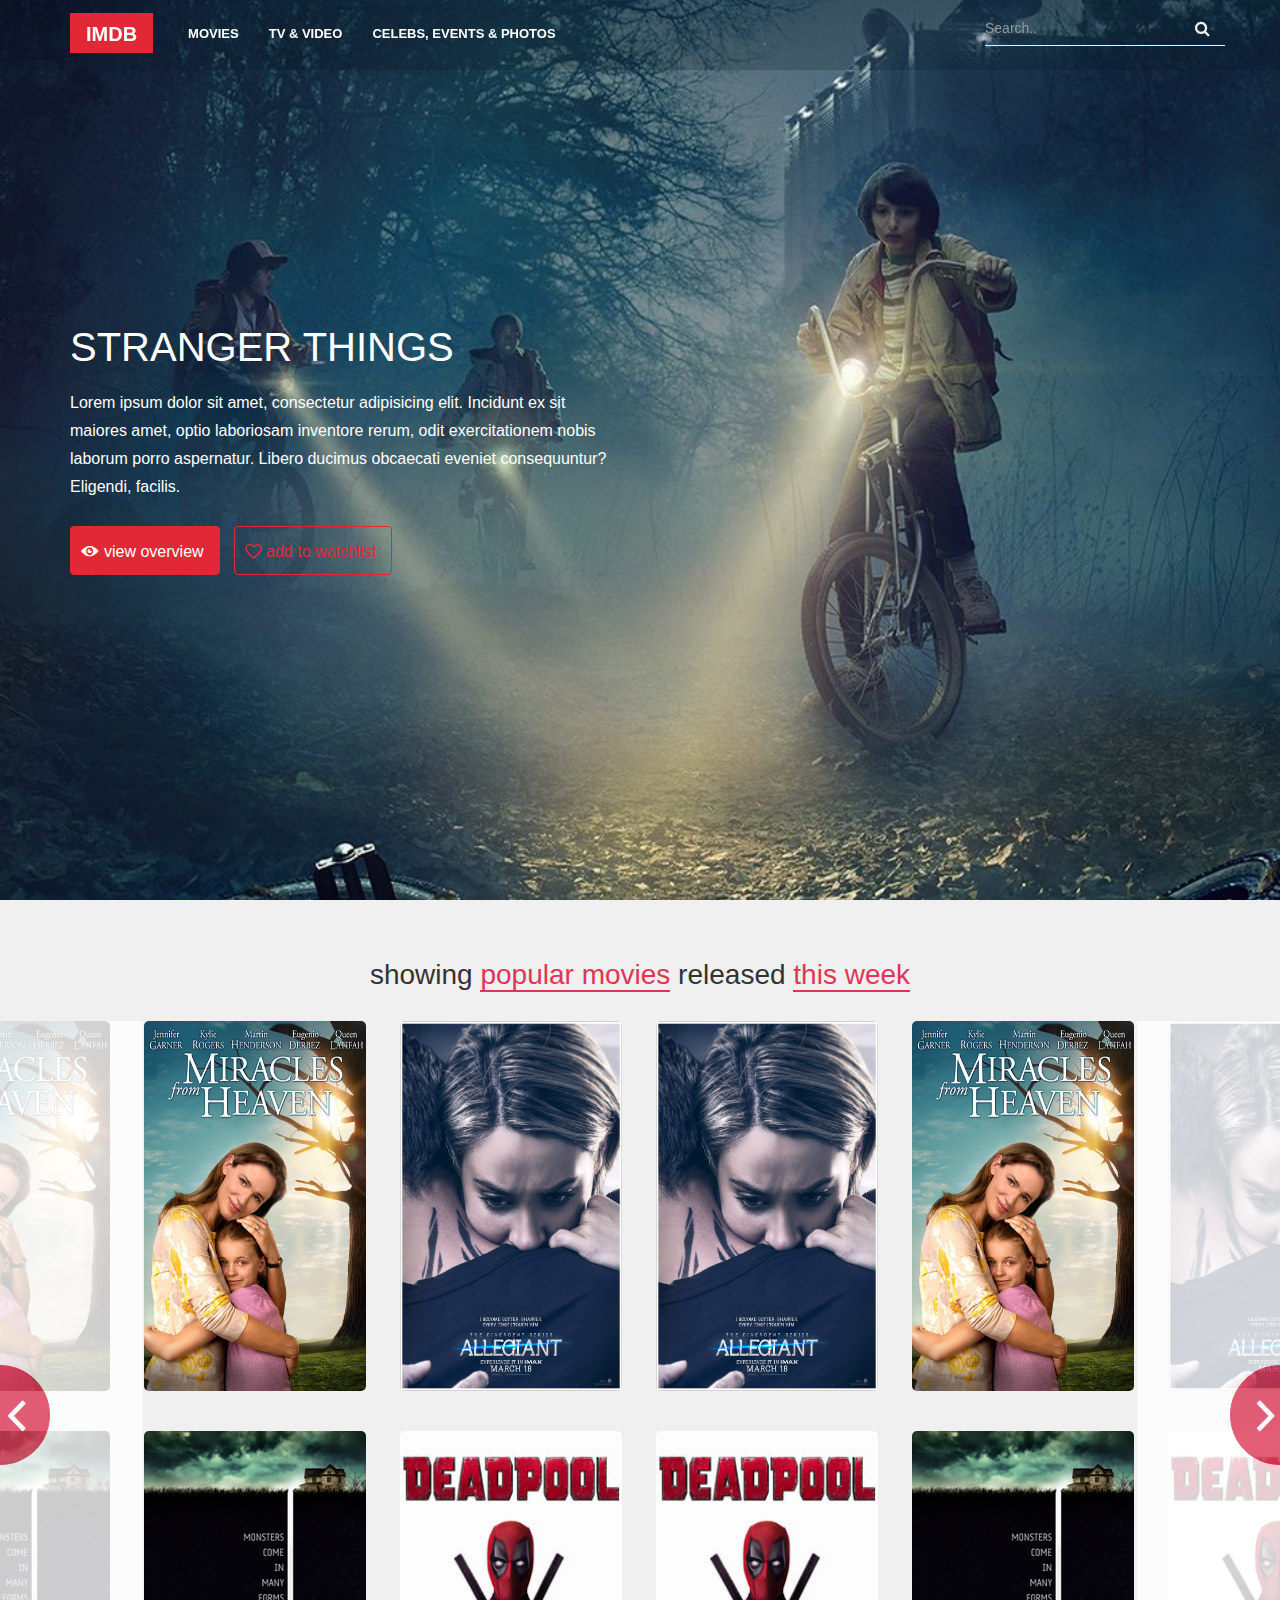
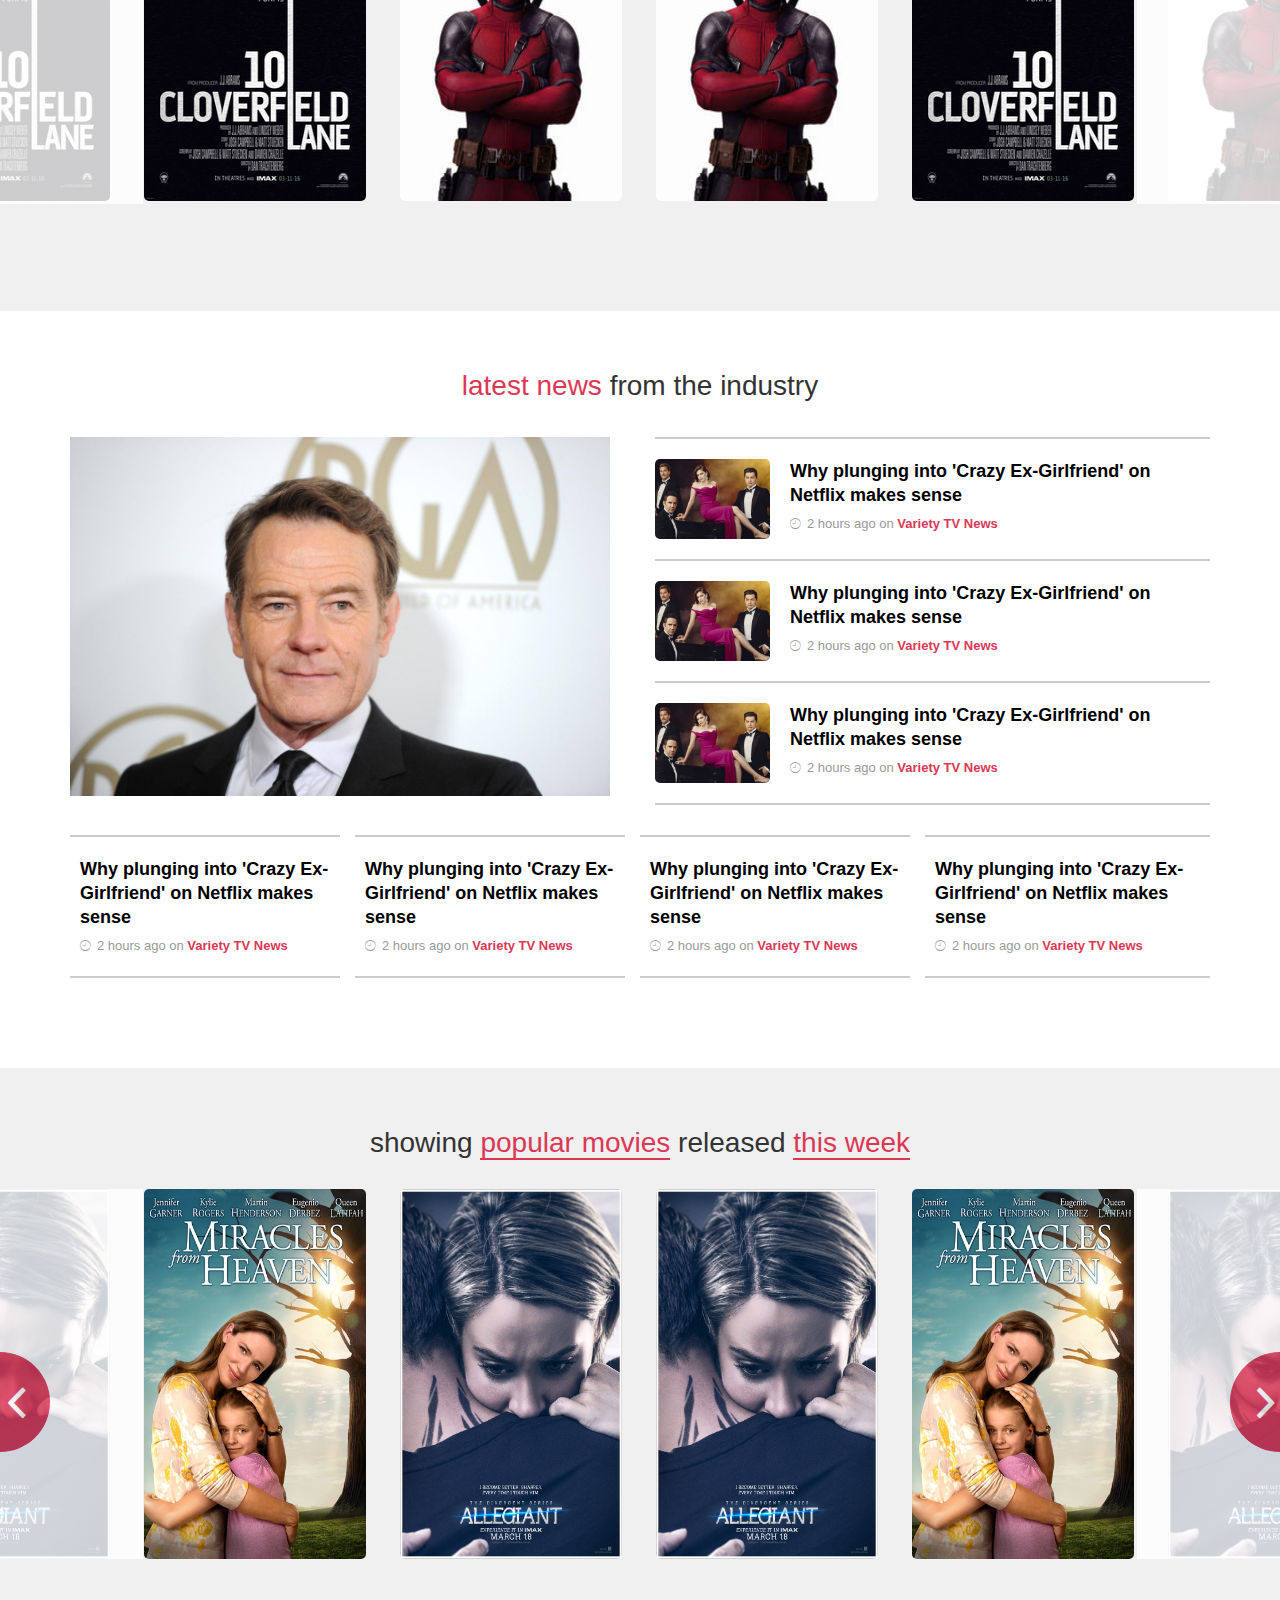
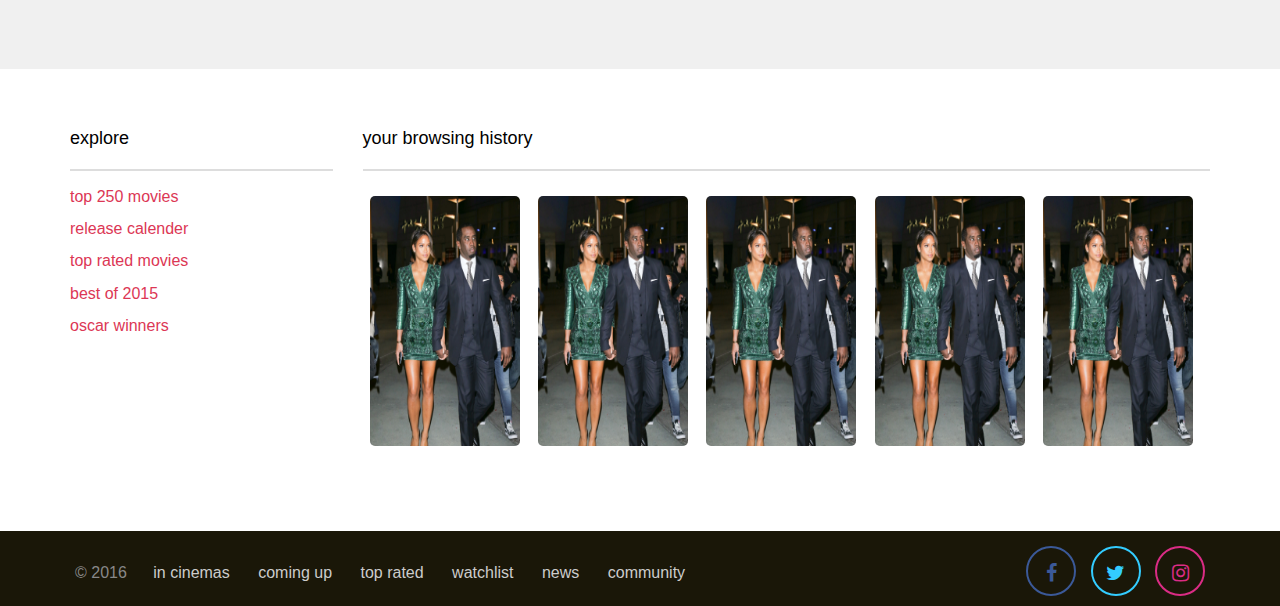
<file: index.html>
<!DOCTYPE html>
<html lang="en">

<head>
    <meta charset="UTF-8">
    <title>Movie Database</title>
    <link rel="stylesheet" href="css/bootstrap.min.css">
    <link rel="stylesheet" href="css/main.css">
    <link rel="stylesheet" href="css/ionicons.css">
    <link rel="stylesheet" href="css/owl.carousel.css">
    <link rel="stylesheet" href="css/owl.theme.css">
    <link rel="stylesheet" href="css/font-awesome.css">
</head>

<body>
    <nav id="mainNav" class="navbar navbar-default navbar-fixed-top">
        <div class="container">
            <!-- Brand and toggle get grouped for better mobile display -->
            <div class="navbar-header">
                <button type="button" class="navbar-toggle collapsed" data-toggle="collapse" data-target="#bs-example-navbar-collapse-1">
                    <span class="sr-only">Toggle navigation</span> Menu <i class="fa fa-bars"></i>
                </button>
                <a class="navbar-brand page-scroll" href="#page-top">IMDB</a>
            </div>
            <!-- Collect the nav links, forms, and other content for toggling -->
            <div class="collapse navbar-collapse" id="bs-example-navbar-collapse-1">
                <ul class="nav navbar-nav navbar-left">
                    <li>
                        <a class="page-scroll" href="#about">MOVIES</a>
                    </li>
                    <li>
                        <a class="page-scroll" href="#services">TV & VIDEO</a>
                    </li>
                    <li>
                        <a class="page-scroll" href="#portfolio">CELEBS, EVENTS & PHOTOS</a>
                    </li>
                </ul>
                <ul class="nav navbar-nav navbar-right">
                    <form role="form" class="search-form">
                        <div class="form-group">
                            <input type="email" class="form-control" id="exampleInputEmail1" placeholder="Search..">
                            <i class="fa fa-search"></i>
                        </div>
                    </form>
                </ul>
            </div>
            <!-- /.navbar-collapse -->
        </div>
        <!-- /.container-fluid -->
    </nav>
    <!--end navigation-->
    <!--slider start-->
    <section id="home" class="overflow-hidden slider-banner">
    <div class="text-left">
        <div class="container">
            <div class="row">
                <div class="col-md-6">
                    <h1>STRANGER THINGS</h1>
                    <p>Lorem ipsum dolor sit amet, consectetur adipisicing elit. Incidunt ex sit maiores amet, optio laboriosam inventore rerum, odit exercitationem nobis laborum porro aspernatur. Libero ducimus obcaecati eveniet consequuntur? Eligendi, facilis.</p>
                    <a href="browse.html" class="btn btn-lg btn-dark"><i class="ion-eye"></i>view overview</a>
                    <a href="#" class="btn btn-lg btn-skin"><i class="ion-android-favorite-outline"></i>add to watchlist</a>
                </div>
            </div>
        </div>
        </div>
        <!-- <div class="main-slider">
            <ul class="slides">
                <li>
                    <img src="images/bg-1.jpg" alt="" class="img-responsive">
                    <div class="slider-overlay">
                        <div class="slider-table">
                            <div class="slider-vm">
                                <div class="container text-left">
                                    <div class="row">
                                        <div class="col-md-6">
                                            <h1>THE MARTIAN</h1>
                                            <p>Lorem ipsum dolor sit amet, consectetur adipisicing elit. Incidunt ex sit maiores amet, optio laboriosam inventore rerum, odit exercitationem nobis laborum porro aspernatur. Libero ducimus obcaecati eveniet consequuntur? Eligendi, facilis.</p>
                                            <a href="#" class="btn btn-lg btn-dark"><i class="ion-eye"></i>view overview</a>
                                            <a href="#" class="btn btn-lg btn-skin"><i class="ion-android-favorite-outline"></i>add to watchlist</a>
                                        </div>
                                    </div>
                                </div>
                            </div>
                        </div>
                    </div>
                </li>
                <li>
                    <img src="images/bg-2.jpg" alt="" class="img-responsive">
                    <div class="slider-overlay">
                        <div class="slider-table">
                            <div class="slider-vm">
                                <div class="container text-left">
                                    <div class="row">
                                        <div class="col-md-6">
                                            <h1>THE MARTIAN</h1>
                                            <p>Lorem ipsum dolor sit amet, consectetur adipisicing elit. Incidunt ex sit maiores amet, optio laboriosam inventore rerum, odit exercitationem nobis laborum porro aspernatur. Libero ducimus obcaecati eveniet consequuntur? Eligendi, facilis.</p>
                                            <a href="#" class="btn btn-lg btn-dark"><i class="ion-eye"></i>view overview</a>
                                            <a href="#" class="btn btn-lg btn-skin"><i class="ion-android-favorite-outline"></i>add to watchlist</a>
                                        </div>
                                    </div>
                                </div>
                            </div>
                        </div>
                    </div>
                </li>
                <li>
                    <img src="images/bg-3.jpg" alt="" class="img-responsive">
                    <div class="slider-overlay">
                        <div class="slider-table">
                            <div class="slider-vm">
                                <div class="container text-left">
                                    <div class="row">
                                        <div class="col-md-6">
                                            <h1>THE MARTIAN</h1>
                                            <p>Lorem ipsum dolor sit amet, consectetur adipisicing elit. Incidunt ex sit maiores amet, optio laboriosam inventore rerum, odit exercitationem nobis laborum porro aspernatur. Libero ducimus obcaecati eveniet consequuntur? Eligendi, facilis.</p>
                                            <a href="#" class="btn btn-lg btn-dark"><i class="ion-eye"></i>view overview</a>
                                            <a href="#" class="btn btn-lg btn-skin"><i class="ion-android-favorite-outline"></i>add to watchlist</a>
                                        </div>
                                    </div>
                                </div>
                            </div>
                        </div>
                    </div>
                </li>
            </ul>
        </div> -->
    </section>
    <section class="movie-card">
        <div class="card-head" align="center">
            <h2>showing <a href="#">popular movies</a> released <a href="#"> this week </a></h2>
        </div>
        <div id="owl-demo" class="owl-carousel">
            <div>
                <img src="images/zoot.jpg" alt="Owl Image">
                <img src="images/dead.jpg" alt="Owl Image">
            </div>
            <div>
                <img src="images/miracle.jpg" alt="Owl Image">
                <img src="images/lane.png" alt="Owl Image">
            </div>
            <div>
                <img src="images/zoot.jpg" alt="Owl Image">
                <img src="images/dead.jpg" alt="Owl Image">
            </div>
            <div>
                <img src="images/miracle.jpg" alt="Owl Image">
                <img src="images/lane.png" alt="Owl Image">
            </div>
            <div>
                <img src="images/zoot.jpg" alt="Owl Image">
                <img src="images/dead.jpg" alt="Owl Image">
            </div>
            <div>
                <img src="images/miracle.jpg" alt="Owl Image">
                <img src="images/lane.png" alt="Owl Image">
            </div>
            <div>
                <img src="images/zoot.jpg" alt="Owl Image">
                <img src="images/dead.jpg" alt="Owl Image">
            </div>
            <div>
                <img src="images/miracle.jpg" alt="Owl Image">
                <img src="images/lane.png" alt="Owl Image">
            </div>
            <div>
                <img src="images/zoot.jpg" alt="Owl Image">
                <img src="images/dead.jpg" alt="Owl Image">
            </div>
            <div>
                <img src="images/miracle.jpg" alt="Owl Image">
                <img src="images/lane.png" alt="Owl Image">
            </div>
            <div>
                <img src="images/zoot.jpg" alt="Owl Image">
                <img src="images/dead.jpg" alt="Owl Image">
            </div>
            <div>
                <img src="images/miracle.jpg" alt="Owl Image">
                <img src="images/lane.png" alt="Owl Image">
            </div>
        </div>
    </section>
    <section class="latest-news">
        <div class="container">
            <div class="latest-news-head" align="center">
                <h2><a href="#">latest news</a> from the industry</h2>
            </div>
            <div class="row trending-row">
                <div class="col-md-6">
                    <div class="trending-img">
                        <img src="images/bryan.jpg" alt="" style="width: 540px;">
                    </div>
                </div>
                <div class="col-md-6">
                    <div class="trending-desc" style="border-top: 2px solid #ccc; !important">
                        <div class="media">
                            <div class="media-left">
                                <a href="#">
                                    <img class="media-object" src="images/exg.jpg" alt="...">
                                </a>
                            </div>
                            <div class="media-body">
                                <h4 class="media-heading">Why plunging into 'Crazy Ex-Girlfriend' on Netflix makes sense</h4>
                                <span class="duration-desc"><i class="ion-ios-clock-outline"></i>2 hours ago on <a href="">Variety TV News</a></span>
                            </div>
                        </div>
                    </div>
                    <div class="trending-desc">
                        <div class="media">
                            <div class="media-left">
                                <a href="#">
                                    <img class="media-object" src="images/exg.jpg" alt="...">
                                </a>
                            </div>
                            <div class="media-body">
                                <h4 class="media-heading">Why plunging into 'Crazy Ex-Girlfriend' on Netflix makes sense</h4>
                                <span class="duration-desc"><i class="ion-ios-clock-outline"></i>2 hours ago on <a href="">Variety TV News</a></span>
                            </div>
                        </div>
                    </div>
                    <div class="trending-desc" style="border-bottom: 2px solid #ccc; !important">
                        <div class="media">
                            <div class="media-left">
                                <a href="#">
                                    <img class="media-object" src="images/exg.jpg" alt="...">
                                </a>
                            </div>
                            <div class="media-body">
                                <h4 class="media-heading">Why plunging into 'Crazy Ex-Girlfriend' on Netflix makes sense</h4>
                                <span class="duration-desc"><i class="ion-ios-clock-outline"></i>2 hours ago on <a href="">Variety TV News</a></span>
                            </div>
                        </div>
                    </div>
                </div>
            </div>
            <div class="row trending-row2">
                <div class="col-md-3 no-padding">
                    <div class="trending-desc">
                        <div class="media">
                            <div class="media-body">
                                <h4 class="media-heading">Why plunging into 'Crazy Ex-Girlfriend' on Netflix makes sense</h4>
                                <span class="duration-desc"><i class="ion-ios-clock-outline"></i>2 hours ago on <a href="">Variety TV News</a></span>
                            </div>
                        </div>
                    </div>
                </div>
                <div class="col-md-3 no-padding">
                    <div class="trending-desc">
                        <div class="media">
                            <div class="media-body">
                                <h4 class="media-heading">Why plunging into 'Crazy Ex-Girlfriend' on Netflix makes sense</h4>
                                <span class="duration-desc"><i class="ion-ios-clock-outline"></i>2 hours ago on <a href="">Variety TV News</a></span>
                            </div>
                        </div>
                    </div>
                </div>
                <div class="col-md-3 no-padding">
                    <div class="trending-desc">
                        <div class="media">
                            <div class="media-body">
                                <h4 class="media-heading">Why plunging into 'Crazy Ex-Girlfriend' on Netflix makes sense</h4>
                                <span class="duration-desc"><i class="ion-ios-clock-outline"></i>2 hours ago on <a href="">Variety TV News</a></span>
                            </div>
                        </div>
                    </div>
                </div>
                <div class="col-md-3 no-padding">
                    <div class="trending-desc">
                        <div class="media">
                            <div class="media-body">
                                <h4 class="media-heading">Why plunging into 'Crazy Ex-Girlfriend' on Netflix makes sense</h4>
                                <span class="duration-desc"><i class="ion-ios-clock-outline"></i>2 hours ago on <a href="">Variety TV News</a></span>
                            </div>
                        </div>
                    </div>
                </div>
            </div>
        </div>
    </section>
    <section class="movie-card">
        <div class="card-head" align="center">
            <h2>showing <a href="#">popular movies</a> released <a href="#"> this week </a></h2>
        </div>
        <div id="owl-demo1" class="owl-carousel">
            <div>
                <img src="images/zoot.jpg" alt="Owl Image">
            </div>
            <div>
                <img src="images/miracle.jpg" alt="Owl Image">
            </div>
            <div>
                <img src="images/zoot.jpg" alt="Owl Image">
            </div>
            <div>
                <img src="images/miracle.jpg" alt="Owl Image">
            </div>
            <div>
                <img src="images/zoot.jpg" alt="Owl Image">
            </div>
            <div>
                <img src="images/miracle.jpg" alt="Owl Image">
            </div>
            <div>
                <img src="images/zoot.jpg" alt="Owl Image">
            </div>
            <div>
                <img src="images/miracle.jpg" alt="Owl Image">
            </div>
            <div>
                <img src="images/zoot.jpg" alt="Owl Image">
            </div>
            <div>
                <img src="images/miracle.jpg" alt="Owl Image">
            </div>
            <div>
                <img src="images/zoot.jpg" alt="Owl Image">
            </div>
            <div>
                <img src="images/miracle.jpg" alt="Owl Image">
            </div>
        </div>
    </section>
    <section class="footer">
        <div class="container">
            <div class="row">
                <div class="col-md-3">
                    <div class="foot-head">
                        <h4>explore</h4>
                    </div>
                    <ul class="list-unstyled explore-list">
                        <li><a href="">top 250 movies</a></li>
                        <li><a href="">release calender</a></li>
                        <li><a href="">top rated movies</a></li>
                        <li><a href="">best of 2015</a></li>
                        <li><a href="">oscar winners</a></li>
                    </ul>
                </div>
                <div class="col-md-9">
                    <div class="foot-head">
                        <h4>your browsing history</h4>
                    </div>
                    <div class="browsed-items">
                        <div class="browsed-movies">
                            <img src="images/prfct-match.jpg" alt="">
                            <img src="images/prfct-match.jpg" alt="">
                            <img src="images/prfct-match.jpg" alt="">
                            <img src="images/prfct-match.jpg" alt="">
                            <img src="images/prfct-match.jpg" alt="">
                        </div>
                    </div>
                </div>
            </div>
        </div>
    </section>
    <footer class="dark-footer">
        <div class="container">
            <div class="row">
                <div class="col-md-8">
                    <div class="quicklinks pull-left">
                        <ul class="list-unstyled list-inline quicklinks-list">
                            <li>&copy; 2016</li>
                            <li><a href="">in cinemas</a></li>
                            <li><a href="">coming up</a></li>
                            <li><a href="">top rated</a></li>
                            <li><a href="">watchlist</a></li>
                            <li><a href="">news</a></li>
                            <li><a href="">community</a></li>
                        </ul>
                    </div>
                </div>
                <div class="col-md-4">
                    <ul class="social-network social-circle pull-right">
                        <li><a href="#" class="icoFacebook" title="Facebook"><i class="fa fa-facebook"></i></a></li>
                        <li><a href="#" class="icoTwitter" title="Twitter"><i class="fa fa-twitter"></i></a></li>
                        <li><a href="#" class="icoGoogle" title="Google +"><i class="fa fa-instagram" aria-hidden="true"></i></a></li>
                    </ul>
                </div>
            </div>
        </div>
    </footer>
    <script src="https://ajax.googleapis.com/ajax/libs/jquery/1.12.4/jquery.min.js"></script>
    <script src="js/owl.carousel.js"></script>
    <script src="js/bootstrap.min.js"></script>
    <script src="js/index.js"></script>
</body>

</html>
</file>
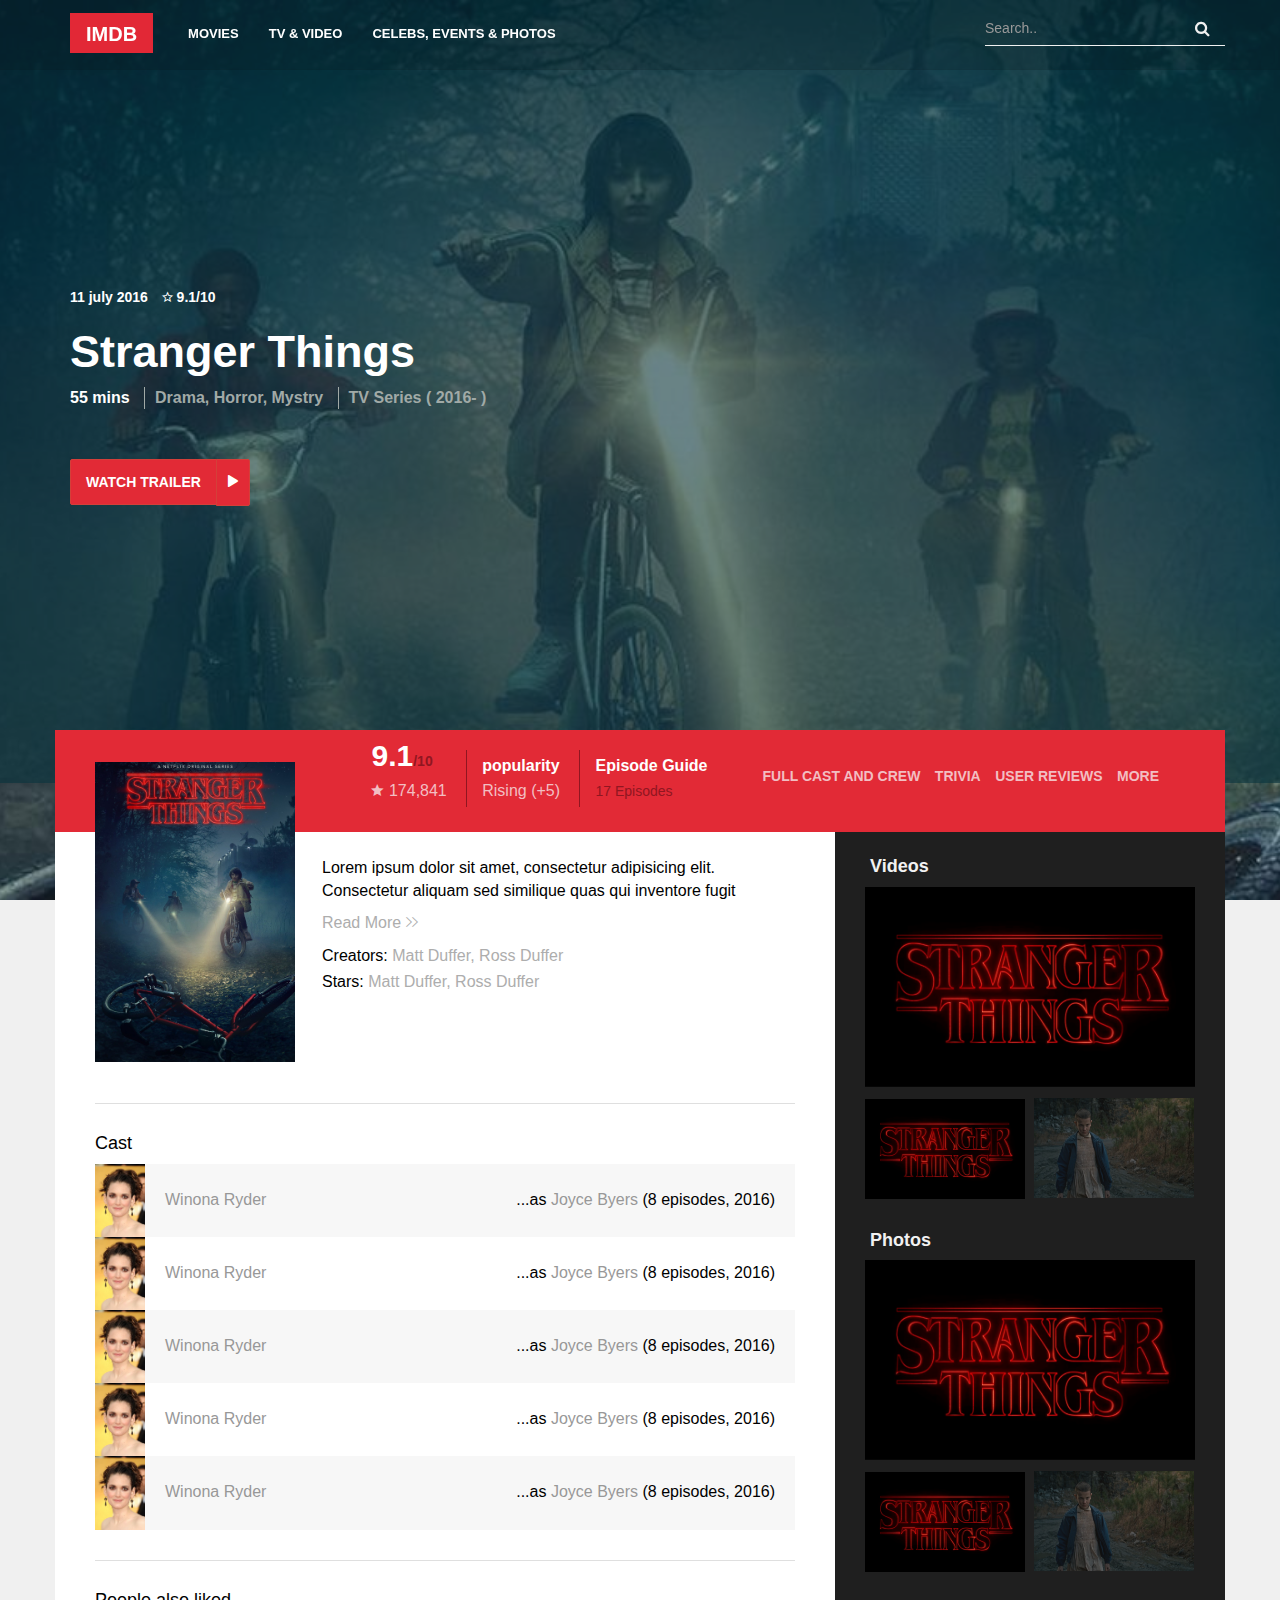
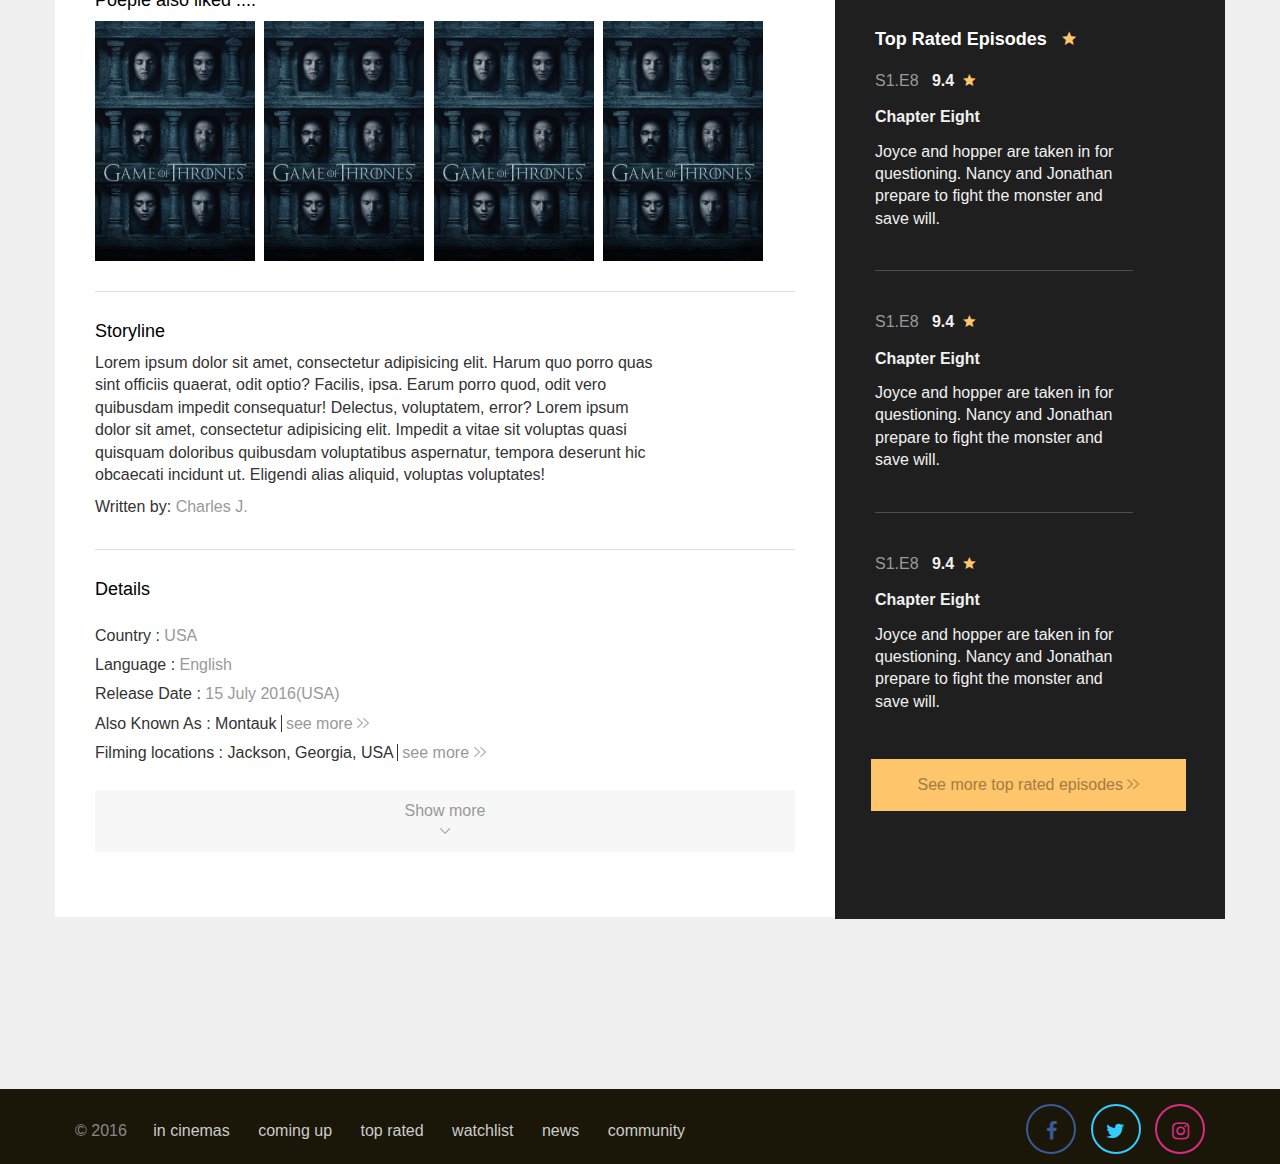
<file: browse.html>
<!DOCTYPE html>
<html lang="en">

<head>
    <meta charset="UTF-8">
    <title>Movie Database</title>
    <link rel="stylesheet" href="css/bootstrap.min.css">
    <link rel="stylesheet" href="css/main.css">
    <link rel="stylesheet" href="css/ionicons.css">
    <link rel="stylesheet" href="css/font-awesome.css">
</head>

<body>
    <nav id="mainNav" class="navbar navbar-default navbar-fixed-top">
        <div class="container">
            <!-- Brand and toggle get grouped for better mobile display -->
            <div class="navbar-header">
                <button type="button" class="navbar-toggle collapsed" data-toggle="collapse" data-target="#bs-example-navbar-collapse-1">
                    <span class="sr-only">Toggle navigation</span> Menu <i class="fa fa-bars"></i>
                </button>
                <a class="navbar-brand page-scroll" href="#page-top">IMDB</a>
            </div>
            <!-- Collect the nav links, forms, and other content for toggling -->
            <div class="collapse navbar-collapse" id="bs-example-navbar-collapse-1">
                <ul class="nav navbar-nav navbar-left">
                    <li>
                        <a class="page-scroll" href="#about">MOVIES</a>
                    </li>
                    <li>
                        <a class="page-scroll" href="#services">TV & VIDEO</a>
                    </li>
                    <li>
                        <a class="page-scroll" href="#portfolio">CELEBS, EVENTS & PHOTOS</a>
                    </li>
                </ul>
                <ul class="nav navbar-nav navbar-right">
                    <form role="form" class="search-form">
                        <div class="form-group">
                            <input type="email" class="form-control" id="exampleInputEmail1" placeholder="Search..">
                            <i class="fa fa-search"></i>
                        </div>
                    </form>
                </ul>
            </div>
            <!-- /.navbar-collapse -->
        </div>
        <!-- /.container-fluid -->
    </nav>
    <section class="header">
    <div class="header-overlay">
        <div class="container">
            <div class="row">
                <div class="col-md-6">
                    <div class="header-content">
                        <ul class="list-unstyled list-inline film-rating">
                            <li>11 july 2016</li>
                            <li><i class="ion-android-star-outline"></i> 9.1/10</li>
                        </ul>
                        <h1>Stranger Things</h1>
                        <ul class="unstyled list-inline about-film">
                            <li>55 mins</li>
                            <li>Drama, Horror, Mystry</li>
                            <li>TV Series ( 2016- )</li>
                        </ul>
                        <!-- Split button -->
                        <div class="btn-group">
                            <button type="button" class="btn btn-danger btn-red">WATCH TRAILER</button>
                            <button type="button" class="btn btn-danger btn-drop">
                                <i class="ion-play"></i>
                            </button>
                        </div>
                    </div>
                </div>
            </div>
            </div>
    </section>
    <section class="detailed-page">
        <div class="container detailed-page-container">
            <div class="row detailed-page-nav">
                <div class="col-md-7">
                    <ul class="list-unstyled list-inline guide-nav pull-right">
                        <li>
                            <p style="font-size:30px;">9.1<span class="high-light">/10</span></p>
                            <span><i class="ion-android-star"></i> 174,841</span>
                        </li>
                        <li>
                            <p>popularity</p>
                            <span>Rising (+5)</span>
                        </li>
                        <li>
                            <p>Episode Guide</p>
                            <span class="high-light">17 Episodes</span>
                        </li>
                    </ul>
                </div>
                <div class="col-md-5">
                    <ul class="list-unstyeled list-inline detailed-page-side">
                        <li><a href="">FULL CAST AND CREW</a></li>
                        <li><a href="">TRIVIA</a></li>
                        <li><a href="">USER REVIEWS</a></li>
                        <li><a href="">MORE</a></li>
                    </ul>
                </div>
            </div>
            <div class="row">
                <div class="col-md-8  no-padding">
                    <div class="inside-media-sec">
                        <div class="media custom-media">
                            <div class="media-left">
                                <a href="#">
                                    <img class="media-object" src="images/str-thngs.jpg" alt="..." width="200px">
                                </a>
                            </div>
                            <div class="media-body">
                                <p>Lorem ipsum dolor sit amet, consectetur adipisicing elit. Consectetur aliquam sed similique quas qui inventore fugit </p>
                                <a href="#">Read More <i class="ion-ios-arrow-right"></i><i class="ion-ios-arrow-right"></i></a>
                                <p class="second-child">Creators: <span>Matt Duffer, Ross Duffer</span></p>
                                <p>Stars: <span>Matt Duffer, Ross Duffer</span></p>
                            </div>
                        </div>
                        <hr>
                        <div class="cast-sec">
                            <h4>Cast</h4>
                            <ul class="list-group">
                                <li class="list-group-item">
                                    <div class="media">
                                        <div class="media-left">
                                            <a href="#">
                                                <img class="media-object" src="images/winona.jpg" alt="..." width="50px;">
                                            </a>
                                        </div>
                                        <div class="media-body">
                                            <p class="pull-left">Winona Ryder</p>
                                            <p class="pull-right"><span>...as</span> Joyce Byers <span> (8 episodes, 2016)</span></p>
                                            <div class="clearfix"></div>
                                        </div>
                                    </div>
                                </li>
                                <li class="list-group-item">
                                    <div class="media">
                                        <div class="media-left">
                                            <a href="#">
                                                <img class="media-object" src="images/winona.jpg" alt="..." width="50px;">
                                            </a>
                                        </div>
                                        <div class="media-body">
                                            <p class="pull-left">Winona Ryder</p>
                                            <p class="pull-right"><span>...as</span> Joyce Byers <span> (8 episodes, 2016)</span></p>
                                            <div class="clearfix"></div>
                                        </div>
                                    </div>
                                </li>
                                <li class="list-group-item">
                                    <div class="media">
                                        <div class="media-left">
                                            <a href="#">
                                                <img class="media-object" src="images/winona.jpg" alt="..." width="50px;">
                                            </a>
                                        </div>
                                        <div class="media-body">
                                            <p class="pull-left">Winona Ryder</p>
                                            <p class="pull-right"><span>...as</span> Joyce Byers <span> (8 episodes, 2016)</span></p>
                                            <div class="clearfix"></div>
                                        </div>
                                    </div>
                                </li>
                                <li class="list-group-item">
                                    <div class="media">
                                        <div class="media-left">
                                            <a href="#">
                                                <img class="media-object" src="images/winona.jpg" alt="..." width="50px;">
                                            </a>
                                        </div>
                                        <div class="media-body">
                                            <p class="pull-left">Winona Ryder</p>
                                            <p class="pull-right"><span>...as</span> Joyce Byers <span> (8 episodes, 2016)</span></p>
                                            <div class="clearfix"></div>
                                        </div>
                                    </div>
                                </li>
                                <li class="list-group-item">
                                    <div class="media">
                                        <div class="media-left">
                                            <a href="#">
                                                <img class="media-object" src="images/winona.jpg" alt="..." width="50px;">
                                            </a>
                                        </div>
                                        <div class="media-body">
                                            <p class="pull-left">Winona Ryder</p>
                                            <p class="pull-right"><span>...as</span> Joyce Byers <span> (8 episodes, 2016)</span></p>
                                            <div class="clearfix"></div>
                                        </div>
                                    </div>
                                </li>
                            </ul>
                        </div>
                        <hr>
                        <div class="liked-sec">
                            <h4>Poeple also liked ....</h4>
                            <div class="liked-series">
                                <img src="images/got.jpg" alt="" width="160px">
                                <img src="images/got.jpg" alt="" width="160px">
                                <img src="images/got.jpg" alt="" width="160px">
                                <img src="images/got.jpg" alt="" width="160px">
                            </div>
                        </div>
                        <hr>
                        <div class="storyline-sec">
                            <h4>Storyline</h4>
                            <div class="storyline-desc">
                                <p>Lorem ipsum dolor sit amet, consectetur adipisicing elit. Harum quo porro quas sint officiis quaerat, odit optio? Facilis, ipsa. Earum porro quod, odit vero quibusdam impedit consequatur! Delectus, voluptatem, error? Lorem ipsum dolor sit amet, consectetur adipisicing elit. Impedit a vitae sit voluptas quasi quisquam doloribus quibusdam voluptatibus aspernatur, tempora deserunt hic obcaecati incidunt ut. Eligendi alias aliquid, voluptas voluptates!</p>
                                <p>Written by: <span>Charles J.</span></p>
                            </div>
                        </div>
                        <hr>
                        <div class="details-sec">
                            <h4>Details</h4>
                            <div class="details-desc">
                                <p>Country : <span>USA</span> </p>
                                <p>Language : <span>English</span></p>
                                <p>Release Date : <span>15 July 2016(USA)</span></p>
                                <p>Also Known As : Montauk <a href="">see more <i class="ion-ios-arrow-right"></i><i class="ion-ios-arrow-right"></i></a></p>
                                <p>Filming locations : Jackson, Georgia, USA <a href="">see more <i class="ion-ios-arrow-right"></i><i class="ion-ios-arrow-right"></i></a> </p>
                            </div>
                        </div>
                        <div class="show-more">
                            <button class="btn btn-default btn-lg btn-block">Show more
                                <i class="ion-ios-arrow-down" style="display: block;"></i>
                            </button>
                        </div>
                    </div>
                </div>
                <div class="col-md-4 inside-media-side">
                    <div class="video-sec">
                        <h4>Videos</h4>
                        <div id='carousel-custom' class='carousel slide' data-ride='carousel'>
                            <div class='carousel-outer'>
                                <!-- Wrapper for slides -->
                                <div class='carousel-inner'>
                                    <div class='item active'>
                                        <img src='images/str-v1.png' alt='' />
                                    </div>
                                    <div class='item'>
                                        <img src='images/str-v2.jpg' alt='' />
                                    </div>
                                </div>
                            </div>
                            <!-- Indicators -->
                            <ol class='carousel-indicators mCustomScrollbar'>
                                <li data-target='#carousel-custom' data-slide-to='0' class='active'><img src='images/str-v1.png' alt='' /></li>
                                <li data-target='#carousel-custom' data-slide-to='1'><img src='images/str-v2.jpg' alt='' /></li>
                            </ol>
                        </div>
                    </div>
                    <div class="video-sec">
                        <h4>Photos</h4>
                        <div id='carousel-custom1' class='carousel slide' data-ride='carousel'>
                            <div class='carousel-outer'>
                                <!-- Wrapper for slides -->
                                <div class='carousel-inner'>
                                    <div class='item active'>
                                        <img src='images/str-v1.png' alt='' />
                                    </div>
                                    <div class='item'>
                                        <img src='images/str-v2.jpg' alt='' />
                                    </div>
                                </div>
                            </div>
                            <!-- Indicators -->
                            <ol class='carousel-indicators mCustomScrollbar'>
                                <li data-target='#carousel-custom1' data-slide-to='0' class='active'><img src='images/str-v1.png' alt='' /></li>
                                <li data-target='#carousel-custom1' data-slide-to='1'><img src='images/str-v2.jpg' alt='' /></li>
                            </ol>
                        </div>
                    </div>
                    <div class="top-episodes">
                    	<h4>Top Rated Episodes &nbsp <i class="ion-android-star"></i></h4>
                    	<div class="top-episodes-desc">
                    	<p><span>S1.E8</span> &nbsp <b>9.4</b> &nbsp<i class="ion-android-star"></i></p>
                    		<h5>Chapter Eight</h5>
                    		<p>Joyce and hopper are taken in for questioning. Nancy and Jonathan prepare to fight the monster and save will.</p>
                    	</div>
                    	<hr>
                    	<div class="top-episodes-desc">
                    	<p><span>S1.E8</span> &nbsp <b>9.4</b> &nbsp<i class="ion-android-star"></i></p>
                    		<h5>Chapter Eight</h5>
                    		<p>Joyce and hopper are taken in for questioning. Nancy and Jonathan prepare to fight the monster and save will.</p>
                    	</div>
                    	<hr>
                    	<div class="top-episodes-desc">
                    	<p><span>S1.E8</span> &nbsp <b>9.4</b> &nbsp<i class="ion-android-star"></i></p>
                    		<h5>Chapter Eight</h5>
                    		<p>Joyce and hopper are taken in for questioning. Nancy and Jonathan prepare to fight the monster and save will.</p>
                    	</div>
                    </div>
                                     <div class="see-more">
                            <button class="btn btn-default btn-lg btn-orange">See more top rated episodes <i class="ion-ios-arrow-right"></i><i class="ion-ios-arrow-right"></i>
                            </button>
                        </div>
                </div>
            </div>
        </div>
        </div>
    </section>
    <footer class="dark-footer">
        <div class="container">
            <div class="row">
                <div class="col-md-8">
                    <div class="quicklinks pull-left">
                        <ul class="list-unstyled list-inline quicklinks-list">
                            <li>&copy; 2016</li>
                            <li><a href="">in cinemas</a></li>
                            <li><a href="">coming up</a></li>
                            <li><a href="">top rated</a></li>
                            <li><a href="">watchlist</a></li>
                            <li><a href="">news</a></li>
                            <li><a href="">community</a></li>
                        </ul>
                    </div>
                </div>
                <div class="col-md-4">
                    <ul class="social-network social-circle pull-right">
                        <li><a href="#" class="icoFacebook" title="Facebook"><i class="fa fa-facebook"></i></a></li>
                        <li><a href="#" class="icoTwitter" title="Twitter"><i class="fa fa-twitter"></i></a></li>
                        <li><a href="#" class="icoGoogle" title="Google +"><i class="fa fa-instagram" aria-hidden="true"></i></a></li>
                    </ul>
                </div>
            </div>
        </div>
    </footer>
    
    <script src="https://ajax.googleapis.com/ajax/libs/jquery/1.12.4/jquery.min.js"></script>
    <script src="js/bootstrap.min.js"></script>
    <script src="js/index.js"></script>
</body>

</html>
</file>
<file: css/main.css>
html,
body {
    height: 100%;
}

body {
    font-family: "Open Sans", sans-serif;
    background: #fff;
    font-weight: 400;
    font-size: 16px;
    line-height: 1.4;
    -webkit-text-size-adjust: 100%;
    -moz-osx-font-smoothing: grayscale;
    -webkit-font-smoothing: antialiased;
    color: #888;
}

.inside-media-sec hr {
    margin-top: 30px;
    margin-bottom: 30px;
    border: 0;
    border-top: 1px solid #dfdfdf;
}

a,
button {
    -moz-transition: all 0.3s;
    -o-transition: all 0.3s;
    -webkit-transition: all 0.3s;
    transition: all 0.3s;
    text-decoration: none;
}

span {
    color: #999999;
}

a {
    color: #dc3755;
}

a:hover {
    color: #aeaeae;
}

a,
a:hover,
a:focus,
button:hover,
button:focus {
    outline: 0 !important;
    text-decoration: none;
}

button:focus {
    outline: 0 !important;
}

h1,
h2,
h3,
h4,
h5,
h6 {
    letter-spacing: 0px;
    margin-top: 0px;
    color: #000;
    font-weight: 400;
}

.border-width {
    width: 60px;
    height: 2px;
    background: #bfa67a;
    margin: 10px 0;
}

.overflow-hidden {
    overflow: hidden;
}

.full-wid {
    width: 100%;
}

.no-padding {
    padding: 0px;
}

.no-margin {
    margin: 0px;
}


.form-control:focus,
input[type="text"]:focus,
input[type="email"]:focus,
textarea:focus {
    -webkit-box-shadow: none;
    -moz-box-shadow: none;
    -ms-box-shadow: none;
    box-shadow: none;
    border-bottom-color: #455d61;
}


/************navbar transparent**************/

.navbar {
    height: 70px !important;
}

.navbar-default.navbar-transparent {
    color: #63625e;
    background-color: rgba(19, 47, 54, 0);
    border: 0px;
    border-bottom: 1px solid rgba(255, 255, 255, 0.15);
    -moz-transition: all 0.4s;
    -o-transition: all 0.4s;
    -webkit-transition: all 0.4s;
    transition: all 0.4s;
}

.navbar-default.navbar-transparent .navbar-right {
    width: 225px;
}

.navbar-default.navbar-transparent .navbar-brand img {
    position: absolute;
}

.navbar-default.navbar-transparent .navbar-brand img.logo-scroll {
    opacity: 0;
}

.navbar-default.navbar-transparent .navbar-nav > li > a {
    color: #fff;
    display: block;
    font-weight: 700;
    text-transform: uppercase;
    font-size: 14px;
    padding-bottom: 10px;
}

.navbar-default.navbar-transparent .navbar-nav > li > a:hover {
    color: #bfa67a;
    background-color: transparent;
}

.navbar-default.navbar-transparent .navbar-brand {
    color: #fff !important;
}

.navbar-default.navbar-transparent .navbar-nav > .active > a,
.navbar-default.navbar-transparent .navbar-nav > .active > a:focus,
.navbar-default.navbar-transparent .navbar-nav > .active > a:hover {
    color: #e5d150;
    background-color: transparent;
}


/*
Button style
*/

.btn {
    font-size: 16px;
    margin-right: 10px;
    -webkit-border-radius: 2px;
    -moz-border-radius: 2px;
    -ms-border-radius: 2px;
    border-radius: 2px;
    font-weight: 500;
    -moz-transition: all 0.3s;
    -o-transition: all 0.3s;
    -webkit-transition: all 0.3s;
    transition: all 0.3s;
}

.btn-lg {
    padding: 10px 15px;
}

.btn-dark {
    border: 1px solid #e22836;
    background: #e22836;
    color: #fff;
    border-radius: 4px;
}
.btn-dark:hover{
    color: #fff;
}
.btn-dark:hover,
.btn-dark:focus {
    opacity: 0.7;
}

.btn-skin {
    border: 1px solid #e22836;
    color: #e22836;
    border-radius: 4px;
    background-color: transparent;
}

.btn-skin:hover,
.btn-skin:focus {
    color: #e22836;
    opacity: 0.7;
}

.btn-red {
    margin-right: 0;
    font-size: 14px;
    padding: 12px 15px;
    font-weight: 600;
    background: #e22a36;
}

.btn-drop {
    background: #e22a36;
    padding: 11px;
}
.btn-block{
      padding: 10px;
    width: 100%;
    background: #f7f7f7;
    border: none;
    margin: 25px 0;
    color: #999;
}.btn-orange{
      width: 90%;
    padding: 15px;
    border-radius: 0;
    margin: 16px;
    margin-bottom: 51px;
    background: #fec56b;
    border:none;
    color:#a17c45;
}
i.ion-eye {
    font-size: 20px;
    position: relative;
    left: -5px;
    top: 2px;
}

i.ion-android-favorite-outline {
    font-size: 20px;
    position: relative;
    left: -5px;
    top: 2px;
}

.detailed-page-container {
    position: relative;
    top: -170px;
}

.detailed-page {
    background: #f0f0f0;
}

.detailed-page-nav {
    background: #e22a36;
}

.guide-nav {
    margin-bottom: 0;
}

.guide-nav li {
    color: #fff;
    border-left: 1px solid #901621;
    padding: 5px 15px;
}

.guide-nav li:first-child {
    border-left: none;
}

.high-light {
    color: #901621 !important;
    font-size: 14px;
}

.guide-nav p {
    margin-bottom: 3px;
    font-weight: 600;
}

.guide-nav span {
    color: #f2bec2;
}

.detailed-page-side {
    padding: 10px;
}

.detailed-page-side li {
    padding: 25px 5px;
}

.detailed-page-side li a {
    color: #f2bec2;
    font-size: 14px;
    font-weight: 600;
}

.inside-media-sec {
    padding: 0 40px 40px;
    background: #fff;
}

.custom-media .media-left img{
   position: absolute;
   top: -70px;

}
.inside-media-sec .media-body {
    padding: 25px;
        padding-left: 31%;
    padding-bottom: 10%;
}

.inside-media-sec .media-body p {
    color: #000;
}

.inside-media-sec .media-body p.second-child {
    margin-top: 10px;
    margin-bottom: 4px;
}

.inside-media-sec .media-body a {
    margin-bottom: 10px;
    margin-top: 5px;
    color: #adadad;
}

.inside-media-sec .media-body span {
    color: #adadad;
}
.inside-media-side{
 background: #1f1f1f;

    padding: 10px 20px 57px;
}
.cast-sec .list-group-item {
    padding: 0;
    border: 0;
    border-radius: 0;
}

.cast-sec ul li:nth-child(odd) {
    background: #f7f7f7;
}

.cast-sec .media-left {
    padding: 0;
}

.cast-sec .media-body {
    padding: 25px 20px;
}

.cast-sec .media-body p {
    color: #989898;
    margin-bottom: 0;
}

.cast-sec .media-body span {
    color: #000;
}

.liked-series img {
    margin-right: 5px;
}

.storyline-sec{
  width: 80%;
}
.storyline-sec p{
  color: #333;
}
.details-sec h4{
  margin-bottom: 25px;
}
.details-desc p{
  color: #333;
  margin-bottom: 7px;
}
.details-desc a{
  color: #999;
  padding-left: 4px;
  border-left: 1px solid #333;
}
#carousel-custom {
    margin: 10px auto;
    width: 330px;
}
#carousel-custom .carousel-indicators {
    margin: 10px 0 0;
    overflow: auto;
    position: static;
    text-align: left;
    white-space: nowrap;
    width: 100%;
}
#carousel-custom .carousel-indicators li {
    background-color: transparent;
    -webkit-border-radius: 0;
    border-radius: 0;
    display: inline-block;
        height: 100px;
    width: 160px;
    margin-right: 4px;
    border:none;
}
#carousel-custom .carousel-indicators li img{
        height: 100px;
    width: 160px;
    margin-right: 4px;
}
#carousel-custom .carousel-indicators li img {
    display: block;
    opacity: 0.5;
}
#carousel-custom .carousel-indicators li.active img {
    opacity: 1;
}
#carousel-custom .carousel-indicators li:hover img {
    opacity: 0.75;
}
#carousel-custom .carousel-outer {
    position: relative;
    height: 200px;
}
#carousel-custom .carousel-outer img{
    position: relative;
    height: 200px;
}

.video-sec h4{
      color: #f1f1f1;
    padding: 15px 15px 0;
    font-weight: 600;
    margin-bottom: 0;
}
#carousel-custom1 {
    margin: 10px auto;
    width: 330px;
}
#carousel-custom1 .carousel-indicators {
    margin: 10px 0 0;
    overflow: auto;
    position: static;
    text-align: left;
    white-space: nowrap;
    width: 100%;
}
#carousel-custom1 .carousel-indicators li {
    background-color: transparent;
    -webkit-border-radius: 0;
    border-radius: 0;
    display: inline-block;
        height: 100px;
    width: 160px;
    margin-right: 4px;
    border:none;
}
#carousel-custom1 .carousel-indicators li img{
        height: 100px;
    width: 160px;
    margin-right: 4px;
}
#carousel-custom1 .carousel-indicators li img {
    display: block;
    opacity: 0.5;
}
#carousel-custom1 .carousel-indicators li.active img {
    opacity: 1;
}
#carousel-custom1 .carousel-indicators li:hover img {
    opacity: 0.75;
}
#carousel-custom1 .carousel-outer {
    position: relative;
    height: 200px;
}
#carousel-custom1 .carousel-outer img{
    position: relative;
    height: 200px;
}
.top-episodes {
    padding: 20px;
    margin-top: 30px;
    width: 85%;
}
.top-episodes h4{
  margin-bottom: 20px;
  color: #fff;
  font-weight: 600;
}
.top-episodes i{
  color: #fdc66b;
}
.top-episodes p{
  color: #f1f1f1;
}
.top-episodes h5{
    color: #f1f1f1;
    font-size: 16px;
    font-weight: 800;
    margin-top: 16px;
    margin-bottom: 15px;
  }
  .top-episodes hr{
    margin-top: 40px;
    margin-bottom: 40px;
    border: 0;
    border-top: 1px solid #4c4c4c;
  }
  
/***home slider**/

.slider-banner {
    background: url(../images/str-thngs.jpg) no-repeat center center;
    background-size: cover;
    display: table;
    width: 100%;
    height: 100%;
    position: relative;
}


.slider-banner .text-left{
    display: table-cell;
    vertical-align: middle;
    width: 100%;
    height: 100%;
    
}

.slider-banner h1 {
    color: #fff;
    font-size: 40px;
    text-transform: uppercase;
    font-weight: 400;
    margin-bottom: 20px;
}

.slider-banner p {
    color: #fff;
    margin-bottom: 25px;
    font-size: 16px;
    line-height: 28px;
    font-weight: 300;
}






#owl-demo .item {
    display: block;
    padding: 30px 0px;
    margin: 5px;
    color: #FFF;
    -webkit-border-radius: 3px;
    -moz-border-radius: 3px;
    border-radius: 3px;
    text-align: center;
}

#owl-demo1 .item {
    display: block;
    padding: 30px 0px;
    margin: 5px;
    color: #FFF;
    -webkit-border-radius: 3px;
    -moz-border-radius: 3px;
    border-radius: 3px;
    text-align: center;
}

.owl-theme .owl-controls .owl-buttons .owl-next i {
    position: relative;
    top: 26px;
    left: 11px;
    color: #fff;
    font-size: 35px;
}

.owl-theme .owl-controls .owl-buttons .owl-prev i {
    position: relative;
    top: 26px;
    left: -8px;
    color: #fff;
    font-size: 35px;
}

//To move navigation buttons outside use these settings:
.owl-theme .owl-controls .owl-buttons {
    position: relative;
}

#owl-demo.owl-theme .owl-controls .owl-buttons .owl-prev {
    position: absolute !important;
    left: 0;
    top: 0;
    height: 783px;
    width: 143px;
    background: #fff;
    opacity: 0.8;
    margin: 0;
    border: 0;
    border-radius: 0;
    color: #333;
    font-size: 30px;
}

#owl-demo1.owl-theme .owl-controls .owl-buttons .owl-prev {
    position: absolute !important;
    left: 0;
    top: 0;
    height: 370px;
    width: 143px;
    background: #fff;
    opacity: 0.8;
    margin: 0;
    border: 0;
    border-radius: 0;
    color: #333;
    font-size: 30px;
}

#owl-demo1.owl-theme .owl-controls .owl-buttons .owl-next {
    position: absolute !important;
    right: 0;
    top: 0;
    height: 370px;
    width: 143px;
    background: #fff;
    opacity: 0.8;
    margin: 0;
    border: 0;
    border-radius: 0;
    color: #333;
    font-size: 30px;
}

#owl-demo.owl-theme .owl-controls .owl-buttons .owl-next {
    position: absolute !important;
    right: 0;
    top: 0;
    height: 783px;
    width: 143px;
    background: #fff;
    opacity: 0.8;
    margin: 0;
    border: 0;
    border-radius: 0;
    color: #333;
    font-size: 30px;
}

.custom-icon-next {
    position: relative;
    top: 44%;
    left: 65%;
    width: 50px;
    height: 100px;
    background-color: #dc3755;
    border: 1px solid #dc3755;
    border-radius: 300px 0px 0px 300px;
}

.custom-icon-prev {
    position: relative;
    top: 44%;
    left: 0;
    width: 50px;
    height: 100px;
    background-color: #dc3755;
    border: 1px solid #dc3755;
    border-radius: 0 300px 300px 0;
}

.owl-theme .owl-controls.clickable .owl-buttons div:hover {
    opacity: 0.8 !important;
}

.owl-theme .owl-controls .owl-buttons .owl-next {
    position: absolute !important;
    right: 0;
    top: 0;
}

#owl-demo .owl-item > div img {
    display: block;
    width: 100%;
    height: 370px;
    border-radius: 5px;
    margin-bottom: 40px;
}

#owl-demo1 .owl-item > div img {
    display: block;
    width: 100%;
    height: 370px;
    border-radius: 5px;
    margin-bottom: 40px;
}

.owl-wrapper div {
    position: relative;
    right: 57px;
    padding-right: 30px;
}

#owl-demo .owl-item > div {
    padding: 0px 2px
}

#owl-demo.owl-carousel .owl-wrapper-outer {
    right: 0!important;
}

#owl-demo1 .owl-item > div {
    padding: 0px 2px
}

#owl-demo1.owl-carousel .owl-wrapper-outer {
    right: 0!important;
}

.movie-card {
    padding: 60px 0;
    background: #f0f0f0;
}

.card-head h2 {
    font-size: 28px;
    color: #333;
    padding-bottom: 20px;
}

.card-head a {
    border-bottom: 2px solid #dc3755;
}

.latest-news {
    padding: 60px 0;
    background: #fff;
}

.latest-news-head h2 {
    font-size: 28px;
    color: #333;
    padding-bottom: 20px;
}

.trending-desc .media-left img {
    height: 80px;
    width: 115px;
    border-radius: 5px;
}

.trending-desc {
    padding: 20px 0;
    border-top: 1px solid #ccc;
    border-bottom: 1px solid #ccc;
}

.trending-desc .media-body {
    padding: 0 0 0 10px;
}

.trending-desc .media-body h4 {
    font-weight: 600;
    line-height: 24px;
}

.duration-desc {
    font-size: 13px;
}

.duration-desc a {
    font-weight: 600;
}

.duration-desc i {
    padding-right: 6px;
}

.trending-row {
    margin-top: 15px;
}

.trending-row2 {
    margin: 30px 0;
}

.trending-row2 .trending-desc {
    padding: 20px 0;
    border-bottom: 2px solid #ccc;
    border-top: 2px solid #ccc;
    margin-right: 15px;
}

.trending-row2 .col-md-3:last-child .trending-desc {
    margin-right: 0px;
}

.foot-head {
    border-bottom: 2px solid #ddd;
}

.footer {
    padding: 60px 0;
}

.footer h4 {
    padding-bottom: 10px;
}

.footer .explore-list {
    padding-top: 10px;
}

.footer .explore-list li {
    padding: 5px 0;
}

.browsed-items {
    padding: 25px 0;
}

.browsed-movies img {
    height: 250px;
    width: 150px;
    border-radius: 5px;
    margin: 0 7px 0;
}

.dark-footer {
    background: #1a1708;
    padding: 15px 0 0;
}

.dark-footer .quicklinks-list {
    margin-bottom: 0;
}

.dark-footer .quicklinks-list li {
    padding: 0 10px;
}

.dark-footer .quicklinks-list li a {
    padding: 0 2px;
    color: #ccc;
    font-weight: 400;
}

.quicklinks {
    padding-top: 16px;
}


/* footer social icons */

ul.social-network {
    list-style: none;
    display: inline;
    margin-left: 0 !important;
    padding: 0;
}

ul.social-network li {
    display: inline;
    margin: 0 5px;
}


/* footer social icons */

.social-network a.icoFacebook {
    background-color: transparent;
    border: 2px solid #3B5998;
    color: #3B5998;
}

.social-network a.icoTwitter {
    border: 2px solid #33ccff;
    background-color: transparent;
    color: #33ccff;
}

.social-network a.icoGoogle {
    border: 2px solid #da2c85;
    background-color: transparent;
    color: #da2c85;
}

.social-network a.icoFacebook:hover i,
.social-network a.icoTwitter:hover i,
.social-network a.icoGoogle:hover i {
    color: #fff;
}

.social-circle li a {
    display: inline-block;
    position: relative;
    margin: 0 auto 0 auto;
    -moz-border-radius: 50%;
    -webkit-border-radius: 50%;
    border-radius: 50%;
    text-align: center;
    width: 50px;
    height: 50px;
    font-size: 20px;
}

.social-circle li i {
    margin: 0;
    line-height: 50px;
    text-align: center;
}

.search-form .form-group {
    position: relative;
    margin: 10px 0;
}

.input-group {
    position: relative;
}

.form-control {
    color: #fff !important;
    display: block;
    height: 36px;
    width: 100%;
    border: none;
    border-radius: 0 !important;
    font-size: 14px;
    font-weight: 300;
    padding: 0;
    background-color: transparent;
    box-shadow: none;
     -webkit-border-radius: 0px;
    -moz-border-radius: 0px;
    -ms-border-radius: 0px;
    border-radius: 0px;
    -webkit-box-shadow: none;
    -moz-box-shadow: none;
    -ms-box-shadow: none;
    box-shadow: none;
    border: 0px;
    border-bottom: 1px solid #f1f1f1;
}

.input-group .form-control {
    position: relative;
    z-index: inherit;
    float: inherit;
    width: 100%;
    margin-bottom: 0;

}

form.search-form{
  width: 240px;
}
i.fa.fa-search {
    position: absolute;
    right: 0;
    top: 10px;
    right: 15px;
    color: #f1f1f1;
}

.form-control:focus {
    border-color: #757575;
    outline: none;
    box-shadow: none;
}

.navbar-default {
    background-color: #fff;
    border-color: rgba(34, 34, 34, .05);
    transition: all .35s
}

.btn-default,
.portfolio-box .portfolio-box-caption {
    -webkit-transition: all .35s;
    -moz-transition: all .35s
}

.navbar-default .navbar-header .navbar-brand {
    color: #F05F40;
    font-weight: 700;
    text-transform: uppercase
}

.navbar-default .navbar-header .navbar-brand:focus,
.navbar-default .navbar-header .navbar-brand:hover {
    color: #eb3812
}

.navbar-default .navbar-header .navbar-toggle {
    font-weight: 700;
    font-size: 12px;
    color: #222;
    text-transform: uppercase
}

.navbar-default .nav>li>a,
.navbar-default .nav>li>a:focus {
    text-transform: uppercase;
    font-weight: 700;
    font-size: 13px;
    color: #222
}

.navbar-default .nav>li>a:focus:hover,
.navbar-default .nav>li>a:hover {
    color: #F05F40
}

.navbar-default .nav>li.active>a,
.navbar-default .nav>li.active>a:focus {
    color: #F05F40!important;
    background-color: transparent
}

.navbar-default .nav>li.active>a:focus:hover,
.navbar-default .nav>li.active>a:hover {
    background-color: transparent
}

@media (min-width:768px) {
    .navbar-default {
        background-color: rgba(4, 19, 26, 0.2);
    }
    .navbar-default .navbar-header .navbar-brand {
        color: rgba(255, 255, 255, 1);
        border: 1px solid #e22836;
        background: #e22836;
        margin-top: 13px;
        margin-bottom: 5px;
        margin-right: 20px;
        margin-left: 0;
        height: 40px;
        line-height: 10px;
        font-size: 20px;
    }
    .navbar-default .navbar-header .navbar-brand:focus,
    .navbar-default .navbar-header .navbar-brand:hover {
        color: #fff
    }
    .navbar-default .nav>li>a,
    .navbar-default .nav>li>a:focus {
        color: rgba(255, 255, 255, 1);
        padding-bottom: 15px;
        padding-top: 24px;
    }
    .navbar-default .nav>li>a:focus:hover,
    .navbar-default .nav>li>a:hover {
        color: #fff
    }
    .navbar-default.affix {
        background-color: #fff;
        border-color: rgba(34, 34, 34, .05)
    }
    .navbar-default.affix .navbar-header .navbar-brand {
        color: #FFF;
        font-size: 14px
    }
    .navbar-default.affix .navbar-header .navbar-brand:focus,
    .navbar-default.affix .navbar-header .navbar-brand:hover {
        color: #eb3812
    }
    .navbar-default.affix .nav>li>a,
    .navbar-default.affix .nav>li>a:focus {
        color: #222
    }
    .navbar-default.affix .nav>li>a:focus:hover,
    .navbar-default.affix .nav>li>a:hover {
        color: #F05F40
    }
}

.header {
    min-height: 100%;
    -webkit-background-size: cover;
    -moz-background-size: cover;
    background-size: cover;
    -o-background-size: cover;
    background-position: center;
    background-image: url(../images/header.jpeg);
    background-color: rgba(248, 247, 216, 0.7);
    color: #fff;
    position: relative;
}
.header-overlay{
  background: rgba(9, 52, 61, 0.6);
}

.header-content {
    padding: 50% 0;
}

.header-content h1 {
    font-size: 45px;
    font-weight: 600;
    margin-bottom: 10px;
    color: #fff;
}

.film-rating {
    padding: 10px 0;
    font-weight: 600;
    font-size: 14px;
}

.about-film {
    font-weight: 600;
    padding-bottom: 40px;
}

.about-film li:first-child {
    color: #fff;
    padding-left: 5px;
    border: none;
}

.about-film li {
    color: #a1aaa7;
    padding: 0 10px;
    border-left: 1px solid #a1aaa7;
}


/*******Responsive style**************/

@media (max-width: 991px) {}

@media (min-width: 990px) {}

@media (min-width: 768px) {}

@media (max-width: 767px) {}
</file>
